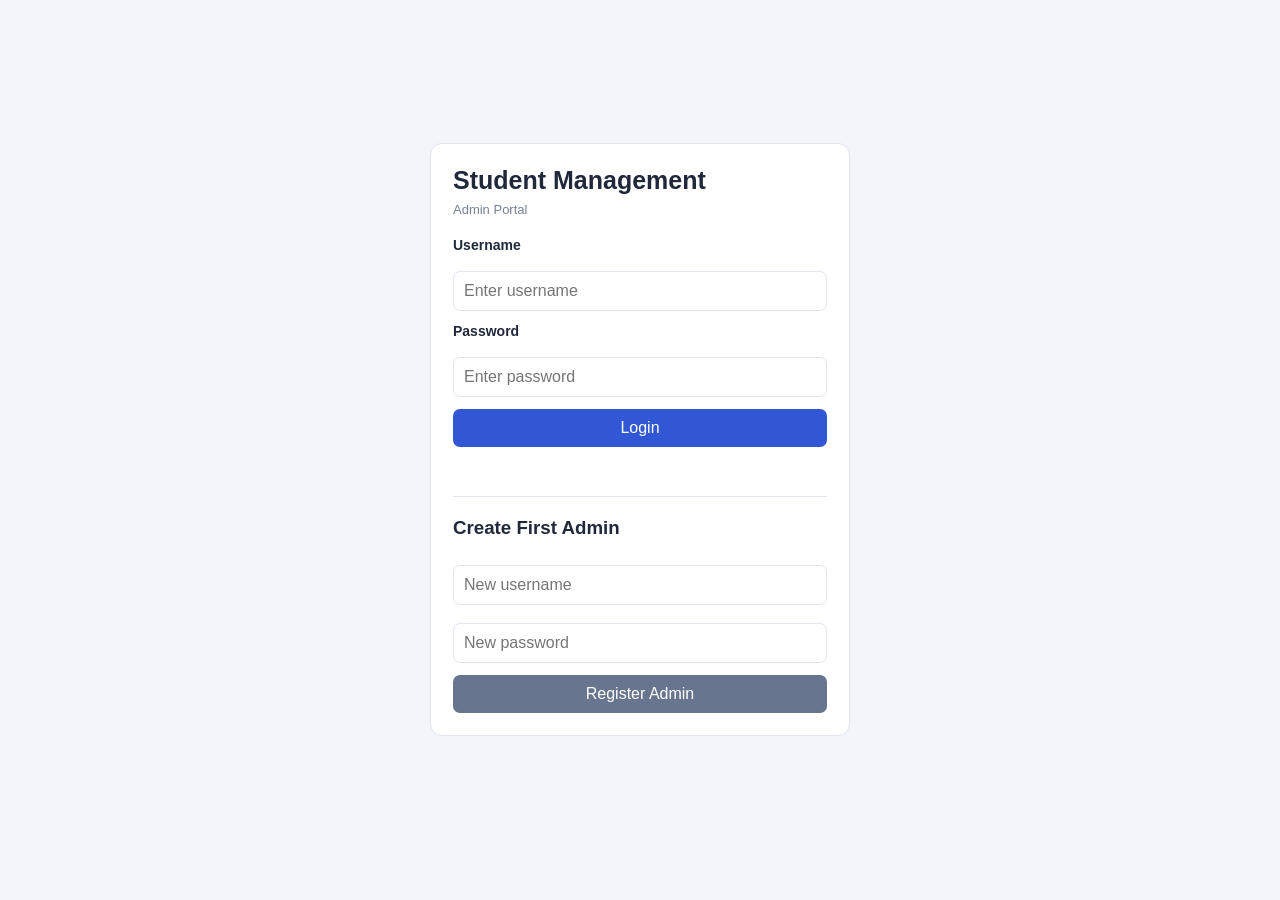
<file: index.html>
<!DOCTYPE html>
<html lang="en">
<head>
  <meta charset="UTF-8">
  <meta name="viewport" content="width=device-width, initial-scale=1.0">
  <title>CampusCare - Student Management System</title>
  <link rel="stylesheet" href="style.css">
</head>
<body>
  <div class="app">
    <aside class="sidebar">
      <h2>CampusCare</h2>
      <p class="sidebar-subtitle">Management System</p>

      <nav>
        <button class="nav-btn active" data-page="dashboard">Dashboard</button>
        <button class="nav-btn" data-page="students">Students</button>
        <button class="nav-btn" data-page="attendance">Attendance</button>
        <button class="nav-btn" data-page="calendar">Calendar</button>
        <button class="nav-btn" data-page="timetable">Class Timetable</button>
        <button class="nav-btn" data-page="exams">Exams & Marks</button>
        <button class="nav-btn" data-page="reports">Reports</button>
      </nav>

      <div class="sidebar-bottom">
        <button id="themeBtn" class="secondary">Toggle Dark Mode</button>
        <button id="logoutBtn" class="danger">Logout</button>
      </div>
    </aside>

    <main class="main">
      <header class="topbar">
        <div>
          <h1 id="pageTitle">Dashboard</h1>
          <p class="muted">Student Management and Attendance Tracking System</p>
        </div>
        <span id="todayDate"></span>
      </header>

      <!-- DASHBOARD -->
      <section id="dashboard" class="page active">
        <div class="stats-grid">
          <div class="stat-card"><p>Total Students</p><h2 id="totalStudents">0</h2></div>
          <div class="stat-card"><p>Present Today</p><h2 id="presentToday">0</h2></div>
          <div class="stat-card"><p>Absent Today</p><h2 id="absentToday">0</h2></div>
          <div class="stat-card"><p>Total Exams</p><h2 id="totalExams">0</h2></div>
        </div>
        <div class="panel">
          <h2>Welcome to Student Management System</h2>
          <p>Manage student profiles, daily attendance, class timetables and examination marks from one place.</p>
        </div>
      </section>

      <!-- STUDENTS -->
      <section id="students" class="page">
        <div class="panel">
          <h2 id="studentFormTitle">Add Student</h2>
          <form id="studentForm" class="form-grid">
            <input type="hidden" id="studentId">
            <label>Student Name<input id="studentName" required></label>
            <label>Roll Number<input id="studentRoll" required></label>
            <label>Class / Department<input id="studentClass" required></label>
            <label>Email<input id="studentEmail" type="email"></label>
            <label>Phone<input id="studentPhone"></label>
            <label>Date of Birth<input id="studentDob" type="date"></label>
            <label class="full">Address<textarea id="studentAddress"></textarea></label>
            <div class="full form-actions">
              <button type="submit">Save Student</button>
              <button type="button" class="secondary" id="cancelStudentEdit">Clear</button>
            </div>
          </form>
        </div>

        <div class="panel">
          <div class="panel-heading">
            <h2>Student Records</h2>
            <input id="studentSearch" placeholder="Search students...">
          </div>
          <div class="table-wrap">
            <table>
              <thead><tr><th>Roll No.</th><th>Name</th><th>Class</th><th>Email</th><th>Actions</th></tr></thead>
              <tbody id="studentTable"></tbody>
            </table>
          </div>
        </div>
      </section>

      <!-- ATTENDANCE -->
      <section id="attendance" class="page">
        <div class="panel">
          <h2>Daily Attendance</h2>
          <label>Select Date<input type="date" id="attendanceDate"></label>
          <p class="muted">Change a student's status at any time and save again to correct mistakes.</p>
          <div class="table-wrap">
            <table>
              <thead><tr><th>Roll No.</th><th>Student</th><th>Class</th><th>Attendance Status</th></tr></thead>
              <tbody id="attendanceTable"></tbody>
            </table>
          </div>
          <button id="saveAttendance">Save Attendance</button>
          <p id="attendanceMessage" class="message"></p>
        </div>
      </section>

      <!-- CALENDAR -->
      <section id="calendar" class="page">
        <div class="panel">
          <div class="panel-heading">
            <h2>Monthly Attendance Calendar</h2>
            <input type="month" id="calendarMonth">
          </div>
          <div class="calendar-legend">
            <span>🟢 Present</span><span>🔴 Absent</span><span>⚪ No record</span>
          </div>
          <div id="calendarGrid" class="calendar-grid"></div>
        </div>
      </section>

      <!-- TIMETABLE -->
      <section id="timetable" class="page">
        <div class="panel">
          <h2 id="timetableFormTitle">Add Class Timetable</h2>
          <form id="timetableForm" class="form-grid">
            <input type="hidden" id="timetableId">
            <label>Day
              <select id="ttDay" required>
                <option value="">Select day</option>
                <option>Monday</option><option>Tuesday</option>
                <option>Wednesday</option><option>Thursday</option>
                <option>Friday</option><option>Saturday</option>
              </select>
            </label>
            <label>Class / Department<input id="ttClass" required placeholder="e.g. BCA 1st Year"></label>
            <label>Subject<input id="ttSubject" required></label>
            <label>Teacher / Lecturer<input id="ttTeacher" required></label>
            <label>Start Time<input id="ttStart" type="time" required></label>
            <label>End Time<input id="ttEnd" type="time" required></label>
            <label>Room Number<input id="ttRoom" placeholder="e.g. Room 101"></label>
            <div class="full form-actions">
              <button type="submit">Save Timetable</button>
              <button type="button" class="secondary" id="cancelTimetableEdit">Clear</button>
            </div>
          </form>
        </div>

        <div class="panel">
          <div class="panel-heading">
            <h2>Weekly Timetable</h2>
            <select id="timetableDayFilter">
              <option value="All">All Days</option>
              <option>Monday</option><option>Tuesday</option>
              <option>Wednesday</option><option>Thursday</option>
              <option>Friday</option><option>Saturday</option>
            </select>
          </div>
          <div class="table-wrap">
            <table>
              <thead><tr><th>Day</th><th>Time</th><th>Class</th><th>Subject</th><th>Teacher</th><th>Room</th><th>Actions</th></tr></thead>
              <tbody id="timetableTable"></tbody>
            </table>
          </div>
        </div>
      </section>

      <!-- EXAMS -->
      <section id="exams" class="page">
        <div class="panel">
          <h2 id="examFormTitle">Create Examination</h2>
          <form id="examForm" class="form-grid">
            <input type="hidden" id="examId">
            <label>Exam Name<input id="examName" required placeholder="e.g. Internal 1"></label>
            <label>Subject<input id="examSubject" required></label>
            <label>Exam Date<input id="examDate" type="date" required></label>
            <label>Maximum Marks<input id="examMax" type="number" min="1" required></label>
            <label>Pass Marks<input id="examPass" type="number" min="0" required></label>
            <div class="full form-actions">
              <button type="submit">Save Exam</button>
              <button type="button" class="secondary" id="cancelExamEdit">Clear</button>
            </div>
          </form>
        </div>

        <div class="panel">
          <h2>Examination List</h2>
          <div class="table-wrap">
            <table>
              <thead><tr><th>Exam</th><th>Subject</th><th>Date</th><th>Maximum</th><th>Pass Marks</th><th>Actions</th></tr></thead>
              <tbody id="examTable"></tbody>
            </table>
          </div>
        </div>

        <div class="panel">
          <h2>Enter Student Marks</h2>
          <div class="form-grid">
            <label>Select Exam<select id="marksExam"></select></label>
            <label>Select Student<select id="marksStudent"></select></label>
            <label>Marks Obtained<input id="marksScore" type="number" min="0" step="0.5"></label>
            <div class="form-actions">
              <button id="saveMarks" type="button">Save Marks</button>
            </div>
          </div>
          <p id="marksMessage" class="message"></p>
        </div>

        <div class="panel">
          <div class="panel-heading">
            <h2>Student Results</h2>
            <select id="resultsExam"></select>
          </div>
          <div class="table-wrap">
            <table>
              <thead><tr><th>Roll No.</th><th>Student</th><th>Marks</th><th>Percentage</th><th>Grade</th><th>Result</th></tr></thead>
              <tbody id="resultsTable"></tbody>
            </table>
          </div>
        </div>
      </section>

      <!-- REPORTS -->
      <section id="reports" class="page">
        <div class="panel">
          <h2>Attendance Reports</h2>
          <div class="table-wrap">
            <table>
              <thead><tr><th>Roll No.</th><th>Student</th><th>Present</th><th>Absent</th><th>Attendance %</th><th>Status</th></tr></thead>
              <tbody id="reportsTable"></tbody>
            </table>
          </div>
        </div>
      </section>
    </main>
  </div>
  <script src="script.js"></script>
</body>
</html>
</file>
<file: style.css>
* {
  box-sizing: border-box;
  margin: 0;
  padding: 0;
}

:root {
  --primary: #3157d5;
  --bg: #f3f5fa;
  --surface: #ffffff;
  --text: #20283a;
  --muted: #778095;
  --border: #e1e5ee;
  --danger: #d83c4a;
}

body {
  font-family: Arial, sans-serif;
  background: var(--bg);
  color: var(--text);
}

body.dark {
  --bg: #151a27;
  --surface: #222a3b;
  --text: #edf0f7;
  --muted: #aab3c5;
  --border: #394358;
}

button, input, select, textarea {
  font: inherit;
}

button {
  background: var(--primary);
  color: white;
  border: 0;
  border-radius: 7px;
  padding: 10px 15px;
  cursor: pointer;
}

button:hover { opacity: .88; }

input, select, textarea {
  width: 100%;
  padding: 10px;
  border: 1px solid var(--border);
  border-radius: 7px;
  background: var(--surface);
  color: var(--text);
  margin-top: 6px;
}

label {
  display: block;
  font-size: 14px;
  font-weight: 600;
}

textarea { min-height: 75px; resize: vertical; }

.app {
  display: flex;
  min-height: 100vh;
}

.sidebar {
  width: 245px;
  background: #1d2945;
  color: white;
  padding: 25px 16px;
  display: flex;
  flex-direction: column;
  flex-shrink: 0;
}

.sidebar h2 { font-size: 21px; }
.sidebar-subtitle { color: #bdc8e1; margin: 7px 0 25px; font-size: 13px; }

.sidebar nav { display: grid; gap: 8px; }

.nav-btn {
  text-align: left;
  background: transparent;
  color: #dce4f7;
  padding: 13px;
}

.nav-btn.active, .nav-btn:hover { background: #354b79; }

.sidebar-bottom {
  margin-top: auto;
  display: grid;
  gap: 10px;
  padding-top: 30px;
}

.secondary { background: #68758f; }
.danger { background: var(--danger); }

.main {
  flex: 1;
  min-width: 0;
  padding: 28px;
}

.topbar, .panel-heading {
  display: flex;
  justify-content: space-between;
  align-items: center;
  gap: 15px;
  flex-wrap: wrap;
}

.topbar { margin-bottom: 25px; }
.topbar h1 { margin-bottom: 7px; }
.muted { color: var(--muted); font-size: 13px; }

.page { display: none; }
.page.active { display: block; }

.panel, .stat-card, .login-card {
  background: var(--surface);
  border: 1px solid var(--border);
  border-radius: 12px;
  padding: 22px;
  margin-bottom: 22px;
}

.panel h2 { font-size: 19px; margin-bottom: 18px; }

.stats-grid {
  display: grid;
  grid-template-columns: repeat(4, 1fr);
  gap: 16px;
  margin-bottom: 22px;
}

.stat-card p { color: var(--muted); margin-bottom: 12px; }
.stat-card h2 { font-size: 30px; color: var(--primary); }

.form-grid {
  display: grid;
  grid-template-columns: repeat(2, minmax(0, 1fr));
  gap: 17px;
}

.full { grid-column: 1 / -1; }

.form-actions {
  display: flex;
  gap: 10px;
  flex-wrap: wrap;
}

.panel-heading { margin-bottom: 16px; }
.panel-heading h2 { margin: 0; }
.panel-heading input { max-width: 260px; }

.table-wrap { width: 100%; overflow-x: auto; }

table {
  width: 100%;
  border-collapse: collapse;
  min-width: 650px;
}

th, td {
  padding: 13px 11px;
  text-align: left;
  border-bottom: 1px solid var(--border);
  font-size: 14px;
}

th { color: var(--muted); background: var(--bg); }
td button { margin: 2px; padding: 7px 10px; font-size: 12px; }

.message { color: var(--primary); margin-top: 12px; }

.calendar-legend {
  display: flex;
  gap: 20px;
  flex-wrap: wrap;
  margin-bottom: 18px;
  font-size: 13px;
}

.calendar-grid {
  display: grid;
  grid-template-columns: repeat(7, minmax(0, 1fr));
  gap: 7px;
}

.calendar-cell {
  min-height: 65px;
  border: 1px solid var(--border);
  border-radius: 7px;
  padding: 8px;
  background: var(--bg);
  font-size: 13px;
}

.calendar-cell.present { background: #d7f5df; color: #155d2b; }
.calendar-cell.absent { background: #ffe0e1; color: #9c2229; }
.calendar-cell.heading { min-height: auto; font-weight: bold; background: var(--surface); }

body.dark .calendar-cell.present { background: #204d35; color: #c9f4d5; }
body.dark .calendar-cell.absent { background: #5b2c36; color: #ffd7dc; }

.login-body {
  min-height: 100vh;
  display: grid;
  place-items: center;
  padding: 20px;
  background: var(--bg);
}

.login-card {
  width: 100%;
  max-width: 420px;
}

.login-card h1 { font-size: 25px; margin-bottom: 7px; }
.login-card form { display: grid; gap: 12px; margin-top: 20px; }
.register-area { border-top: 1px solid var(--border); margin-top: 25px; padding-top: 20px; }
.register-area h3 { margin-bottom: 10px; }

@media (max-width: 950px) {
  .sidebar { width: 210px; }
  .stats-grid { grid-template-columns: repeat(2, 1fr); }
}

@media (max-width: 650px) {
  .app { display: block; }
  .sidebar { width: 100%; }
  .sidebar nav { grid-template-columns: repeat(2, 1fr); }
  .sidebar-bottom { grid-template-columns: repeat(2, 1fr); }
  .main { padding: 16px; }
  .form-grid { grid-template-columns: 1fr; }
  .full { grid-column: auto; }
  .stats-grid { grid-template-columns: repeat(2, 1fr); }
  .calendar-cell { min-height: 45px; padding: 4px; font-size: 11px; }
}
</file>
